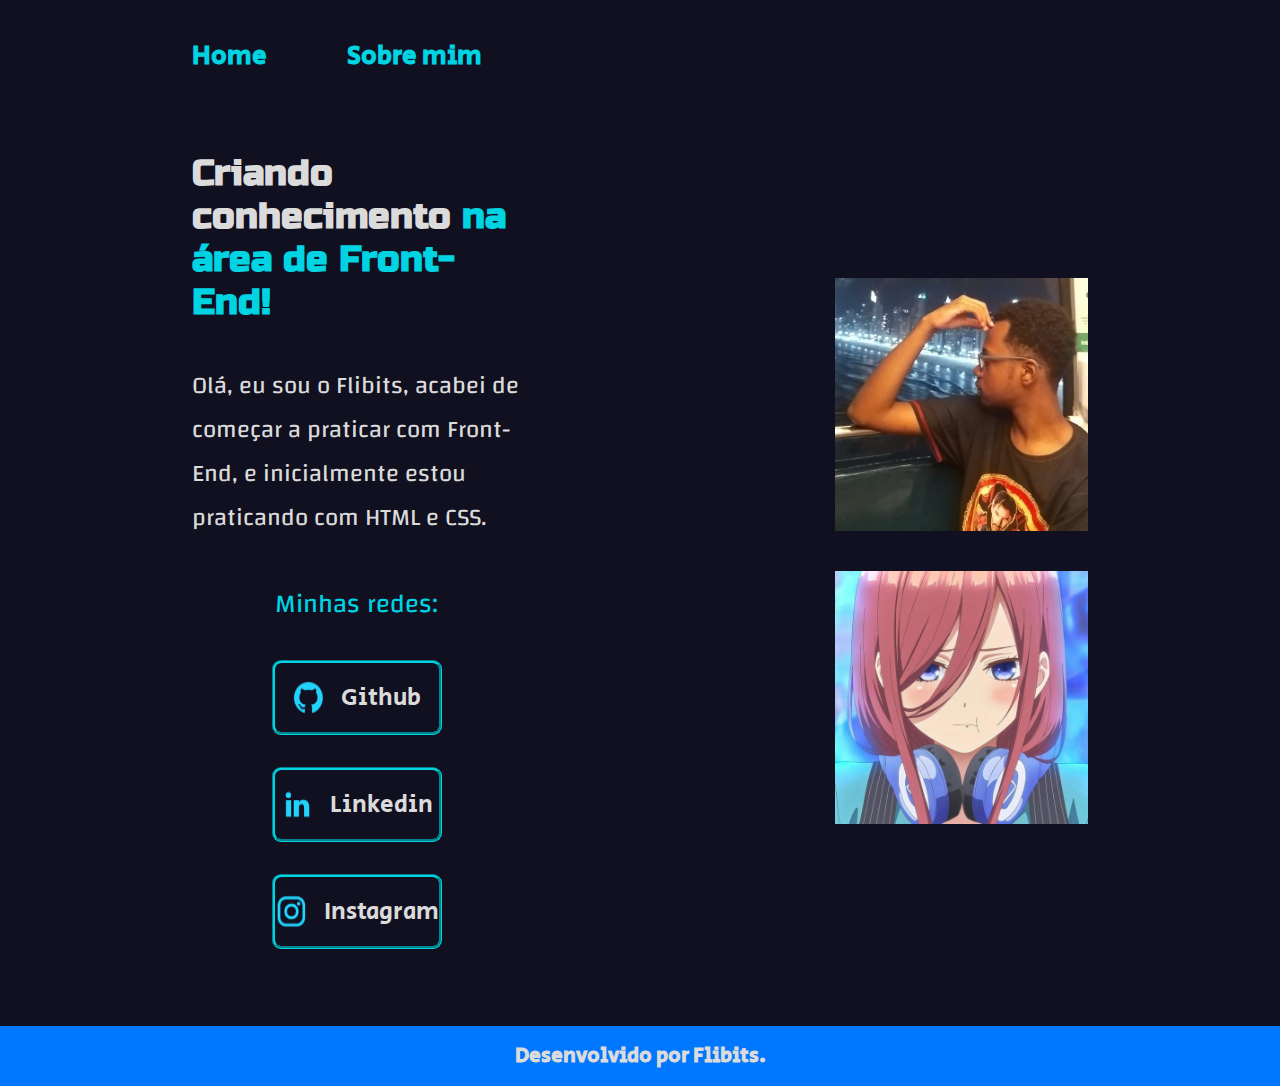
<file: index.html>
<!DOCTYPE html>
<html lang="pt-br">

<head>
    <meta charset="UTF-8">
    <meta http-equiv="X-UA-Compatible" content="IE=edge">
    <meta name="viewport" content="width=device-width, initial-scale=1.0">
    <title>Território das Sombras</title>
    <link rel="stylesheet" href="./styles/style.css">
 </head>

<body>  
    <header class="cabecalho">
      <nav class="cabecalho_menu">
        <a class="cabecalho_menu_link" href="index.html">Home</a>
        <a class="cabecalho_menu_link" href="about.html">Sobre mim</a>
      </nav>
    </header>

    <main class="conteudo">
      <section class="conteudo_apresentacao">
        <h1 class="titulo">Criando conhecimento <strong class="destaque">na área de Front-End!</strong></h1>
        <p class="paragrafo">Olá, eu sou o Flibits, acabei de começar a praticar com Front-End, e inicialmente estou praticando com HTML e CSS.</p>
        <div class="links">
        <h2 class="subtitulo">Minhas redes:</h2>
        <a class="botoes" href="https://github.com/Flibits">
          <img src="./assets/github.png">
          Github
          </a>
        <a class="botoes" href="https://www.linkedin.com/in/fillipeafrancisco/">
          <img src="./assets/linkedin.png">
          Linkedin
          </a>
        <a class="botoes" href="https://www.instagram.com/flibinho/">
          <img src="./assets/instagram.png">
          Instagram
          </a>
        </div>
      </section>
      <div class="imagens_divisao">
        <img class="imagem" src="./assets/eu.jpg" width="300" alt="flibinho">
        <img class="imagem" src="./assets/miku.jpg" width="300" alt="miku">          
      </div> 
    </main>
    <footer class="rodape">
       <p>Desenvolvido por Flibits.</p>
    </footer>   
</body>
</html>
</file>
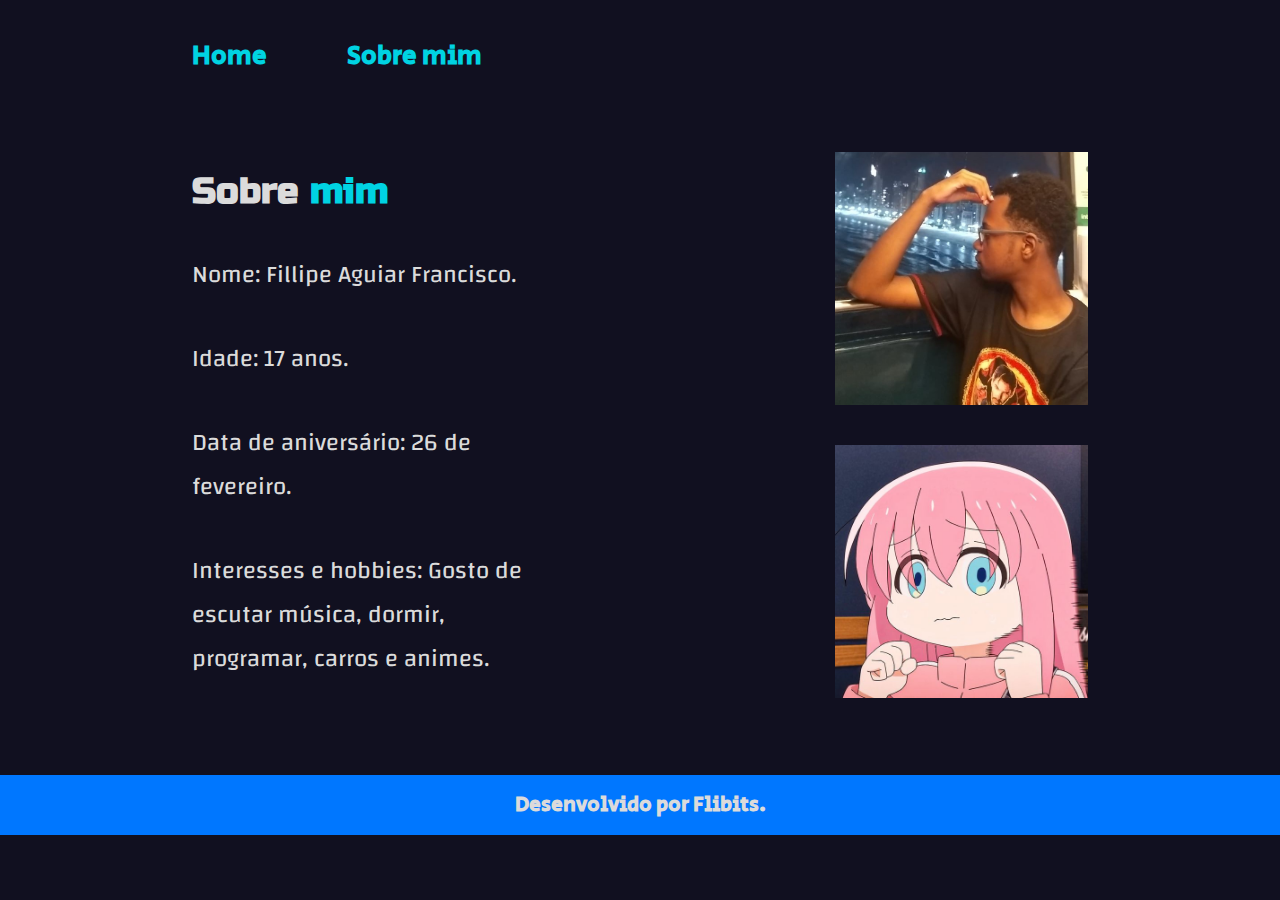
<file: about.html>
<!DOCTYPE html>
<html lang="pt-br">
<head>
    <meta charset="UTF-8">
    <meta http-equiv="X-UA-Compatible" content="IE=edge">
    <meta name="viewport" content="width=device-width, initial-scale=1.0">
    <title>Sobre mim</title>
    <link rel="stylesheet" href="./styles/style.css">
</head>
<body>
    <header class="cabecalho">
        <nav class="cabecalho_menu">
          <a class="cabecalho_menu_link" href="index.html">Home</a>
          <a class="cabecalho_menu_link" href="about.html">Sobre mim</a>
        </nav>
      </header>
   
      <main class="conteudo">
        <section class="conteudo_apresentacao">
          <h1 class="titulo">Sobre <strong class="destaque">mim</strong></h1>
          <p class="paragrafo">Nome: Fillipe Aguiar Francisco.</p>
          <p class="paragrafo">Idade: 17 anos.</p>
          <p class="paragrafo">Data de aniversário: 26 de fevereiro.</p>
          <p class="paragrafo">Interesses e hobbies: Gosto de escutar música, dormir, programar, carros e animes.</p>
          
        </section>
        <div class="imagens_divisao">         
          <img class="imagem" src="./assets/eu.jpg" width="300" alt="flibinho">
          <img class="imagem" src="./assets/bocchi.jpg" width="300" alt="miku">     
        </div>     
      </main>
     <footer class="rodape">
        <p>Desenvolvido por Flibits.</p>
     </footer>
</body>
</html>
</file>
<file: styles/style.css>
@import url('https://fonts.googleapis.com/css2?family=Righteous&display=swap');
@import url('https://fonts.googleapis.com/css2?family=Changa:wght@500&family=Righteous&display=swap');
@import url('https://fonts.googleapis.com/css2?family=Changa:wght@600&family=Montserrat:wght@500&display=swap');
@import url('https://fonts.googleapis.com/css2?family=Montserrat:wght@500&display=swap');
@import url('https://fonts.googleapis.com/css2?family=Secular+One&display=swap');
@import url('https://fonts.googleapis.com/css2?family=Russo+One&family=Secular+One&display=swap');

:root {
    --cor-primaria: #111020;
    --cor-secundaria: #dbdbdb;
    --cor-terciaria: #00d3e2;
    --cor-hover: #0d0faf;

    --fonte-primaria: 'Russo One', sans-serif;
    --fonte-secundaria: 'Changa', sans-serif;
    --fonte-terciaria: 'Secular One', sans-serif;
}

* {
    margin: 0;
    padding: 0;
}

body {
    box-sizing: border-box;
    background-color: var(--cor-primaria);  
    color: var(--cor-secundaria);
}

.cabecalho {
    padding: 3% 0% 0% 15%;
}

.cabecalho_menu {
    display: flex;
    gap: 80px;
}

.cabecalho_menu_link {
    font-family: var(--fonte-terciaria);
    font-size: 1.6rem;
    font-weight: 600;
    color: var(--cor-terciaria);
    text-decoration: none;
}

.destaque {
    color: var(--cor-terciaria);
}

.conteudo {
    padding: 6% 15%;
    gap: 60px;
    display: flex;
    align-items: center;
    justify-content: space-between;
}

.conteudo_apresentacao {
    width: 50%;
    display: flex;
    flex-direction: column;
    gap: 40px;
}

.titulo {
    font-size: 2.25rem;
    font-family: var(--fonte-primaria);
}

.paragrafo {
    font-size: 1.5rem;
    font-family: var(--fonte-secundaria);
}

.links {
    display: flex;
    flex-direction: column;
    justify-content: space-between;
    align-items: center;
    gap: 32px;
}

.imagens_divisao {
    display: flex;
    flex-direction: column;  
    gap: 40px;
    align-items: flex-end;
}

.subtitulo {
    font-family: var(--fonte-secundaria);
    font-weight: 400;
    font-size: 1.625rem;
    color: var(--cor-terciaria);
}

.botoes {
    display: flex;
    justify-content: center;
    gap: 16px;
    border: 3px groove var(--cor-terciaria);
    width: 50%;
    text-align: center;
    border-radius: 9px;
    font-size: 1.5rem;
    padding: 17px 0;
    text-decoration: none;
    color: var(--cor-secundaria);
    font-family: var(--fonte-terciaria);
    font-weight: 500;
    transition: background 0.3s;
}

.botoes:hover,
.botoes:focus {
    background: var(--cor-hover);
}

 .imagem {
    width: 50%;
    height: 50%;
 }

.rodape {
    padding: 15px;
    color: var(--cor-secundaria);
    background-color: #0077ff;
    text-align: center;
    font-family: var(--fonte-terciaria);
    font-size: 1.3rem;
    font-weight: 600;
}

@media (max-width: 1200px) {
    .cabecalho {
        padding: 10%;
    }
    
    .cabecalho_menu {
        justify-content: center;
    }
    
    .conteudo {
        flex-direction: column-reverse;
    
    }

    .conteudo_apresentacao {
        width: auto;
    }

    .imagens_divisao {
        align-items: center;
    }
}
</file>
